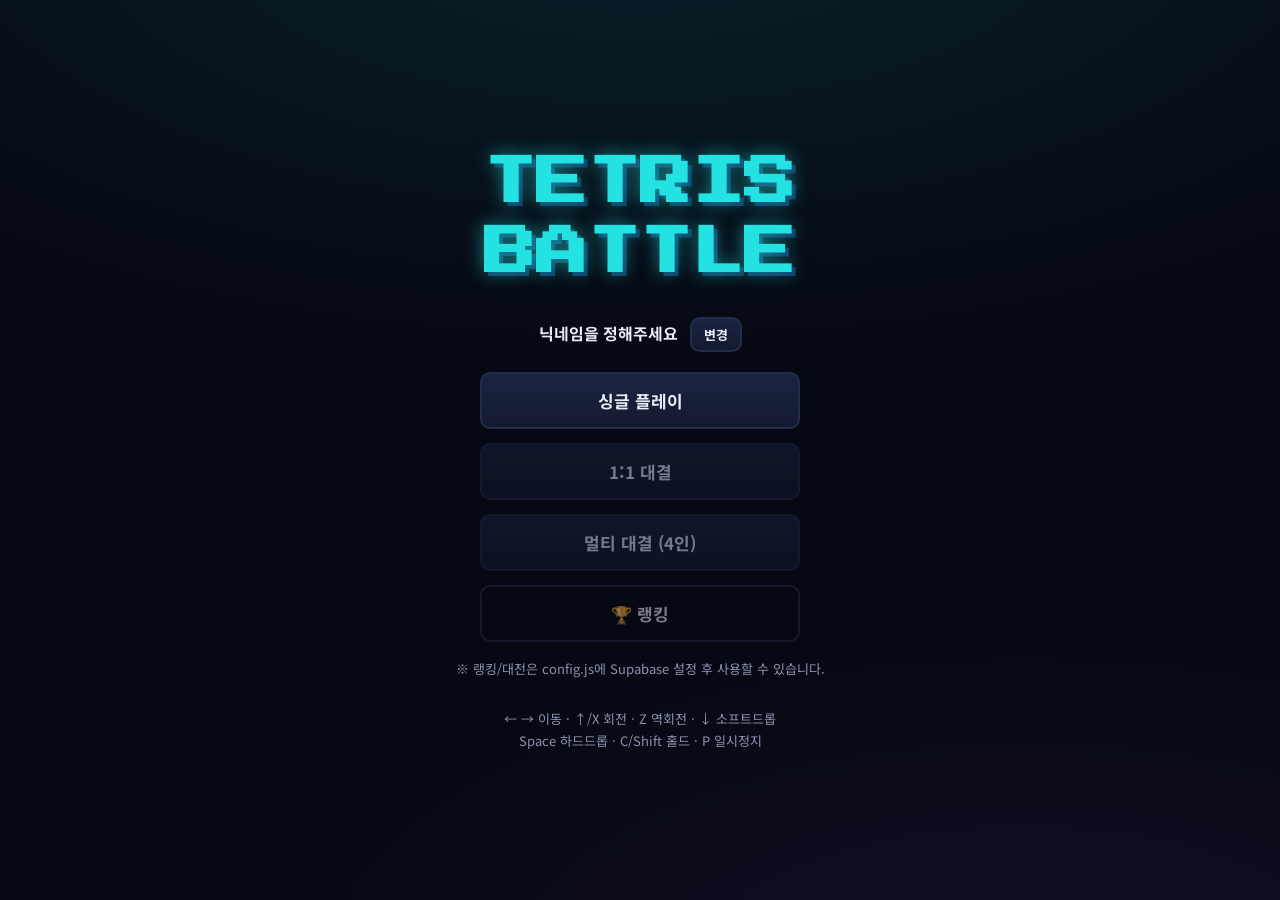
<file: tetris-preview.html>
<!DOCTYPE html>
<html lang="ko">
<head>
<meta charset="UTF-8">
<meta name="viewport" content="width=device-width, initial-scale=1.0, user-scalable=no">
<title>TETRIS BATTLE</title>
<link rel="preconnect" href="https://fonts.googleapis.com">
<link href="https://fonts.googleapis.com/css2?family=Press+Start+2P&family=Noto+Sans+KR:wght@400;700&display=swap" rel="stylesheet">
<style>
/* TETRIS BATTLE - 클래식 아케이드 다크 테마 */
:root {
  --bg: #060913;
  --panel: #10162a;
  --line: #232c48;
  --text: #e8ecf7;
  --dim: #8a93ad;
  --accent: #25e2e2;
  --accent2: #ffd60a;
}

* { margin: 0; padding: 0; box-sizing: border-box; }

body {
  background: var(--bg);
  background-image:
    radial-gradient(ellipse 80% 50% at 50% -10%, rgba(37,226,226,0.10), transparent),
    radial-gradient(ellipse 60% 40% at 80% 110%, rgba(177,74,237,0.08), transparent);
  color: var(--text);
  font-family: 'Noto Sans KR', sans-serif;
  min-height: 100vh;
  display: flex;
  align-items: center;
  justify-content: center;
}

.screen { display: none; width: 100%; max-width: 960px; padding: 24px; text-align: center; }
.screen.active { display: block; }

.logo {
  font-family: 'Press Start 2P', monospace;
  font-size: clamp(28px, 6vw, 52px);
  line-height: 1.35;
  margin-bottom: 28px;
  color: var(--accent);
  text-shadow: 0 0 18px rgba(37,226,226,0.55), 4px 4px 0 #0d3b66;
}

h2 { font-family: 'Press Start 2P', monospace; font-size: 20px; margin-bottom: 24px; color: var(--accent2); }

.nick-row { margin-bottom: 20px; color: var(--dim); }
.nick-row span { font-weight: 700; color: var(--text); margin-right: 8px; }

.menu { display: flex; flex-direction: column; gap: 14px; max-width: 320px; margin: 0 auto; }

button {
  font-family: 'Noto Sans KR', sans-serif;
  font-size: 17px; font-weight: 700;
  padding: 14px 20px;
  background: linear-gradient(180deg, #1b2440, #131a30);
  color: var(--text);
  border: 2px solid var(--line);
  border-radius: 10px;
  cursor: pointer;
  transition: transform 0.06s, border-color 0.15s, box-shadow 0.15s;
}
button:hover { border-color: var(--accent); box-shadow: 0 0 14px rgba(37,226,226,0.25); }
button:active { transform: scale(0.97); }
button:disabled { opacity: 0.45; cursor: default; box-shadow: none; }
button.ghost { background: transparent; }
button.mini { font-size: 13px; padding: 6px 12px; }
button.dim { opacity: 0.5; }

.sub { color: var(--dim); font-size: 13px; margin-top: 16px; line-height: 1.7; }
.keys { margin-top: 28px; }
.big { font-size: 34px; font-weight: 700; color: var(--accent2); }

/* ---- 게임 화면 ---- */
.game-wrap {
  display: flex; justify-content: center; align-items: flex-start;
  gap: 16px; flex-wrap: wrap;
}
.side { display: flex; flex-direction: column; gap: 8px; align-items: center; }
.panel-label {
  font-family: 'Press Start 2P', monospace;
  font-size: 9px; color: var(--dim); letter-spacing: 1px; margin-top: 8px;
}
canvas { background: #0b0f1a; border: 2px solid var(--line); border-radius: 6px; }
#board { border-color: #2f3b63; box-shadow: 0 0 30px rgba(37,226,226,0.12); }
.stat { font-size: 20px; font-weight: 700; font-variant-numeric: tabular-nums; }

.board-wrap { position: relative; }
#overlay {
  position: absolute; inset: 0;
  display: none; flex-direction: column; align-items: center; justify-content: center; gap: 18px;
  background: rgba(4,6,14,0.82);
  border-radius: 6px;
  font-size: 22px; font-weight: 700;
}
#overlay.show { display: flex; }
#overlayButtons { display: flex; flex-direction: column; gap: 10px; }

/* 대전 상대 미니보드 */
#versusArea { display: none; flex-direction: column; gap: 12px; }
.opp { background: var(--panel); border: 2px solid var(--line); border-radius: 8px; padding: 8px; }
.opp canvas { border: none; }
.opp-name { font-size: 12px; font-weight: 700; margin-top: 4px; }
.opp-score { font-size: 12px; color: var(--dim); font-variant-numeric: tabular-nums; }
.opp.dead { opacity: 0.35; }
.opp.dead .opp-name::after { content: ' ✕'; color: #ef476f; }

/* 터치 컨트롤 (터치 기기에서만 표시) */
#touchControls { display: none; margin-top: 14px; gap: 8px; justify-content: center; }
#touchControls button { font-size: 20px; padding: 12px 0; width: 52px; }
@media (pointer: coarse) { #touchControls { display: flex; } }

/* ---- 대기실 ---- */
.box {
  background: var(--panel); border: 2px solid var(--line); border-radius: 12px;
  max-width: 340px; margin: 0 auto 20px;
  padding: 24px; display: flex; flex-direction: column; gap: 14px;
}
.divider { color: var(--dim); font-size: 13px; }
input {
  font-family: 'Press Start 2P', monospace;
  font-size: 18px; text-align: center; letter-spacing: 6px; text-transform: uppercase;
  padding: 12px; background: #0b0f1a; color: var(--text);
  border: 2px solid var(--line); border-radius: 8px; outline: none;
}
input:focus { border-color: var(--accent); }
.code {
  font-family: 'Press Start 2P', monospace;
  font-size: 34px; color: var(--accent2); letter-spacing: 8px;
  text-shadow: 0 0 14px rgba(255,214,10,0.4);
}
#memberList { list-style: none; }
#memberList li { padding: 6px; border-bottom: 1px solid var(--line); font-weight: 700; }

/* ---- 랭킹 ---- */
#rankTabs { display: flex; gap: 10px; justify-content: center; margin-bottom: 18px; }
#rankTabs button { font-size: 14px; padding: 8px 18px; }
#rankTabs button.on { border-color: var(--accent2); color: var(--accent2); }
.rank-table {
  width: 100%; max-width: 420px; margin: 0 auto; border-collapse: collapse;
}
.rank-table th, .rank-table td { padding: 10px 8px; border-bottom: 1px solid var(--line); }
.rank-table th { color: var(--dim); font-size: 12px; text-align: left; }
.rank-table td { text-align: left; font-weight: 700; }
.rank-table .num { text-align: right; font-variant-numeric: tabular-nums; }

@media (prefers-reduced-motion: reduce) {
  * { transition: none !important; }
}

@media (max-width: 640px) {
  #board { width: 250px; height: 500px; }
  .side.right { display: none; }  /* 좁은 화면: NEXT 패널 숨김 */
  .screen { padding: 12px; }
}

</style>
</head>
<body>

<!-- 메뉴 -->
<div id="screen-menu" class="screen active">
  <h1 class="logo">TETRIS<br>BATTLE</h1>
  <div class="nick-row">
    <span id="nickDisplay"></span>
    <button id="btnNick" class="mini">변경</button>
  </div>
  <div class="menu">
    <button id="btnSingle">싱글 플레이</button>
    <button id="btn1v1">1:1 대결</button>
    <button id="btnMulti">멀티 대결 (4인)</button>
    <button id="btnRank" class="ghost">🏆 랭킹</button>
  </div>
  <p id="setupNote" class="sub" style="display:none">
    ※ 랭킹/대전은 config.js에 Supabase 설정 후 사용할 수 있습니다.
  </p>
  <p class="sub keys">← → 이동 · ↑/X 회전 · Z 역회전 · ↓ 소프트드롭<br>Space 하드드롭 · C/Shift 홀드 · P 일시정지</p>
</div>

<!-- 게임 -->
<div id="screen-game" class="screen">
  <div class="game-wrap">
    <div class="side left">
      <div class="panel-label">HOLD</div>
      <canvas id="holdCanvas" width="96" height="96"></canvas>
      <div class="stats">
        <div class="panel-label">SCORE</div><div id="statScore" class="stat">0</div>
        <div class="panel-label">LINES</div><div id="statLines" class="stat">0</div>
        <div class="panel-label">LEVEL</div><div id="statLevel" class="stat">1</div>
      </div>
      <button id="btnGameExit" class="mini">나가기</button>
    </div>
    <div class="board-wrap">
      <canvas id="board" width="300" height="600"></canvas>
      <div id="overlay">
        <div id="overlayMsg"></div>
        <div id="overlayButtons"></div>
      </div>
    </div>
    <div class="side right">
      <div class="panel-label">NEXT</div>
      <canvas id="nextCanvas" width="96" height="330"></canvas>
    </div>
    <div id="versusArea"></div>
  </div>
  <div id="touchControls">
    <button id="tLeft">◀</button>
    <button id="tDown">▼</button>
    <button id="tRight">▶</button>
    <button id="tRot">⟳</button>
    <button id="tDrop">⤓</button>
    <button id="tHold">H</button>
  </div>
</div>

<!-- 대전 대기실 -->
<div id="screen-lobby" class="screen">
  <h2 id="lobbyTitle">1:1 대결</h2>
  <div id="lobbySetup" class="box">
    <button id="btnCreateRoom">방 만들기</button>
    <div class="divider">또는</div>
    <input id="joinCode" maxlength="4" placeholder="방 코드 4자리" autocomplete="off">
    <button id="btnJoinRoom">참가하기</button>
  </div>
  <div id="lobbyRoom" class="box" style="display:none">
    <div class="panel-label">방 코드 (친구에게 공유하세요)</div>
    <div id="roomCode" class="code"></div>
    <div class="panel-label">참가자 <span id="memberCount"></span></div>
    <ul id="memberList"></ul>
    <button id="startBtn" style="display:none">게임 시작</button>
    <p id="hostHint" class="sub"></p>
  </div>
  <button id="btnLobbyExit" class="ghost">메뉴로</button>
</div>

<!-- 랭킹 -->
<div id="screen-rank" class="screen">
  <h2>🏆 랭킹</h2>
  <div id="rankTabs">
    <button data-period="week" class="on">이번 주</button>
    <button data-period="all">역대 최고</button>
  </div>
  <table class="rank-table">
    <thead><tr><th></th><th>닉네임</th><th class="num">점수</th><th class="num">줄</th></tr></thead>
    <tbody id="rankBody"></tbody>
  </table>
  <p class="sub">주간 랭킹은 매주 월요일에 새로 시작됩니다</p>
  <button id="btnRankBack" class="ghost">메뉴로</button>
</div>

<script>
/* config.js
 * Supabase 프로젝트 생성 후 아래 두 값을 채워 넣으세요.
 * (Supabase 대시보드 > Project Settings > API)
 * 값이 비어 있으면: 싱글 플레이는 정상 동작, 랭킹/대전 모드만 비활성화됩니다.
 */
'use strict';

const SUPABASE_URL = '';       // 예: 'https://xxxxxxxx.supabase.co'
const SUPABASE_ANON_KEY = '';  // 예: 'eyJhbGciOi...'

const SB = (SUPABASE_URL && SUPABASE_ANON_KEY && window.supabase)
  ? window.supabase.createClient(SUPABASE_URL, SUPABASE_ANON_KEY)
  : null;

/* engine.js - 테트리스 코어 로직 (렌더링 없음) */
'use strict';

const COLS = 10, ROWS = 20, HIDDEN = 2, TOTAL = ROWS + HIDDEN;

const SHAPES = {
  I: [[0,0,0,0],[1,1,1,1],[0,0,0,0],[0,0,0,0]],
  J: [[1,0,0],[1,1,1],[0,0,0]],
  L: [[0,0,1],[1,1,1],[0,0,0]],
  O: [[1,1],[1,1]],
  S: [[0,1,1],[1,1,0],[0,0,0]],
  T: [[0,1,0],[1,1,1],[0,0,0]],
  Z: [[1,1,0],[0,1,1],[0,0,0]],
};

const COLORS = {
  I:'#25e2e2', J:'#4361ee', L:'#ff9f1c', O:'#ffd60a',
  S:'#3ddc55', T:'#b14aed', Z:'#ef476f', G:'#5c6470',
};

/* SRS 킥 테이블 (SRS 좌표계: y 위쪽 양수 → 적용 시 y 부호 반전) */
const KICKS_JLSTZ = {
  '0>1': [[0,0],[-1,0],[-1,1],[0,-2],[-1,-2]],
  '1>0': [[0,0],[1,0],[1,-1],[0,2],[1,2]],
  '1>2': [[0,0],[1,0],[1,-1],[0,2],[1,2]],
  '2>1': [[0,0],[-1,0],[-1,1],[0,-2],[-1,-2]],
  '2>3': [[0,0],[1,0],[1,1],[0,-2],[1,-2]],
  '3>2': [[0,0],[-1,0],[-1,-1],[0,2],[-1,2]],
  '3>0': [[0,0],[-1,0],[-1,-1],[0,2],[-1,2]],
  '0>3': [[0,0],[1,0],[1,1],[0,-2],[1,-2]],
};
const KICKS_I = {
  '0>1': [[0,0],[-2,0],[1,0],[-2,-1],[1,2]],
  '1>0': [[0,0],[2,0],[-1,0],[2,1],[-1,-2]],
  '1>2': [[0,0],[-1,0],[2,0],[-1,2],[2,-1]],
  '2>1': [[0,0],[1,0],[-2,0],[1,-2],[-2,1]],
  '2>3': [[0,0],[2,0],[-1,0],[2,1],[-1,-2]],
  '3>2': [[0,0],[-2,0],[1,0],[-2,-1],[1,2]],
  '3>0': [[0,0],[1,0],[-2,0],[1,-2],[-2,1]],
  '0>3': [[0,0],[-1,0],[2,0],[-1,2],[2,-1]],
};

function mulberry32(a) {
  return function () {
    a |= 0; a = (a + 0x6D2B79F5) | 0;
    let t = Math.imul(a ^ (a >>> 15), 1 | a);
    t = (t + Math.imul(t ^ (t >>> 7), 61 | t)) ^ t;
    return ((t ^ (t >>> 14)) >>> 0) / 4294967296;
  };
}

function rotateCW(m) {
  const n = m.length, out = [];
  for (let y = 0; y < n; y++) { out.push([]); for (let x = 0; x < n; x++) out[y].push(m[n-1-x][y]); }
  return out;
}
function rotateCCW(m) { return rotateCW(rotateCW(rotateCW(m))); }

const LINE_SCORE = [0, 100, 300, 500, 800];
const ATTACK = [0, 0, 1, 2, 4]; /* 지운 줄 수 → 가비지 공격 줄 수 */

class Tetris {
  /* callbacks: onLock(cleared), onTopOut(), onChange() */
  constructor(seed, callbacks = {}) {
    this.rng = mulberry32(seed ?? ((Math.random() * 2 ** 31) | 0));
    this.cb = callbacks;
    this.grid = Array.from({ length: TOTAL }, () => Array(COLS).fill(0));
    this.bag = [];
    this.queue = [];
    while (this.queue.length < 5) this.queue.push(this.nextFromBag());
    this.hold = null;
    this.canHold = true;
    this.score = 0; this.lines = 0; this.level = 1;
    this.alive = true;
    this.pendingGarbage = 0;
    this.dropTimer = 0;
    this.lockTimer = -1;      /* -1: 접지 아님 */
    this.lockResets = 0;
    this.spawn();
  }

  nextFromBag() {
    if (this.bag.length === 0) {
      this.bag = ['I','J','L','O','S','T','Z'];
      for (let i = this.bag.length - 1; i > 0; i--) {
        const j = Math.floor(this.rng() * (i + 1));
        [this.bag[i], this.bag[j]] = [this.bag[j], this.bag[i]];
      }
    }
    return this.bag.pop();
  }

  spawn(type) {
    const t = type ?? this.queue.shift();
    if (!type) this.queue.push(this.nextFromBag());
    this.cur = {
      type: t,
      mat: SHAPES[t].map(r => r.slice()),
      x: t === 'O' ? 4 : 3,
      y: 0, /* 숨김 영역(상단 2줄)에서 스폰 */
      r: 0,
    };
    this.lockTimer = -1; this.lockResets = 0;
    if (this.collides(this.cur.mat, this.cur.x, this.cur.y)) {
      /* 스폰 위치 겹침 → 게임 오버 */
      this.alive = false;
      this.mergePiece();
      this.cb.onTopOut && this.cb.onTopOut();
    }
    this.cb.onChange && this.cb.onChange();
  }

  collides(mat, px, py) {
    for (let y = 0; y < mat.length; y++) for (let x = 0; x < mat.length; x++) {
      if (!mat[y][x]) continue;
      const gx = px + x, gy = py + y;
      if (gx < 0 || gx >= COLS || gy >= TOTAL) return true;
      if (gy >= 0 && this.grid[gy][gx]) return true;
    }
    return false;
  }

  grounded() { return this.collides(this.cur.mat, this.cur.x, this.cur.y + 1); }

  resetLock() {
    if (this.lockTimer >= 0 && this.lockResets < 15) { this.lockTimer = 0; this.lockResets++; }
  }

  move(dx) {
    if (!this.alive) return false;
    if (!this.collides(this.cur.mat, this.cur.x + dx, this.cur.y)) {
      this.cur.x += dx; this.resetLock(); this.cb.onChange && this.cb.onChange();
      return true;
    }
    return false;
  }

  rotate(dir) { /* dir: 1 CW, -1 CCW */
    if (!this.alive || this.cur.type === 'O') return;
    const from = this.cur.r, to = (from + (dir === 1 ? 1 : 3)) % 4;
    const mat = dir === 1 ? rotateCW(this.cur.mat) : rotateCCW(this.cur.mat);
    const table = this.cur.type === 'I' ? KICKS_I : KICKS_JLSTZ;
    for (const [dx, dy] of table[`${from}>${to}`]) {
      const nx = this.cur.x + dx, ny = this.cur.y - dy; /* SRS y 반전 */
      if (!this.collides(mat, nx, ny)) {
        this.cur.mat = mat; this.cur.x = nx; this.cur.y = ny; this.cur.r = to;
        this.resetLock(); this.cb.onChange && this.cb.onChange();
        return;
      }
    }
  }

  softDrop() {
    if (!this.alive) return;
    if (!this.grounded()) { this.cur.y++; this.score += 1; this.cb.onChange && this.cb.onChange(); }
  }

  hardDrop() {
    if (!this.alive) return;
    let d = 0;
    while (!this.grounded()) { this.cur.y++; d++; }
    this.score += d * 2;
    this.lock();
  }

  holdPiece() {
    if (!this.alive || !this.canHold) return;
    this.canHold = false;
    const held = this.hold;
    this.hold = this.cur.type;
    this.spawn(held ?? undefined);
  }

  ghostY() {
    let y = this.cur.y;
    while (!this.collides(this.cur.mat, this.cur.x, y + 1)) y++;
    return y;
  }

  mergePiece() {
    const { mat, x, y, type } = this.cur;
    for (let py = 0; py < mat.length; py++) for (let px = 0; px < mat.length; px++) {
      if (mat[py][px] && y + py >= 0) this.grid[y + py][x + px] = type;
    }
  }

  lock() {
    this.mergePiece();
    let cleared = 0;
    for (let y = TOTAL - 1; y >= 0; y--) {
      if (this.grid[y].every(c => c)) {
        this.grid.splice(y, 1);
        this.grid.unshift(Array(COLS).fill(0));
        cleared++; y++;
      }
    }
    if (cleared) {
      this.lines += cleared;
      this.score += LINE_SCORE[cleared] * this.level;
      this.level = Math.floor(this.lines / 10) + 1;
    }
    /* 대전: 공격받은 가비지 삽입 (줄을 지웠으면 그만큼 상쇄) */
    if (this.pendingGarbage > 0) {
      const offset = Math.min(this.pendingGarbage, ATTACK[cleared]);
      this.pendingGarbage -= offset;
      if (this.pendingGarbage > 0) this.insertGarbage(this.pendingGarbage);
      this.pendingGarbage = 0;
    }
    this.canHold = true;
    this.cb.onLock && this.cb.onLock(cleared);
    if (this.alive) this.spawn();
  }

  insertGarbage(n) {
    n = Math.min(n, 8);
    for (let i = 0; i < n; i++) {
      const row = Array(COLS).fill('G');
      row[Math.floor(this.rng() * COLS)] = 0;
      this.grid.shift();
      this.grid.push(row);
    }
    /* 위로 밀려서 천장에 닿았는지 검사 */
    if (this.grid[HIDDEN - 1].some(c => c)) {
      this.alive = false;
      this.cb.onTopOut && this.cb.onTopOut();
    }
  }

  receiveGarbage(n) { this.pendingGarbage += n; }

  gravityMs() { return Math.max(60, 1000 * Math.pow(0.85, this.level - 1)); }

  tick(dt) {
    if (!this.alive) return;
    if (this.grounded()) {
      if (this.lockTimer < 0) this.lockTimer = 0;
      this.lockTimer += dt;
      if (this.lockTimer >= 500) this.lock();
    } else {
      this.lockTimer = -1;
      this.dropTimer += dt;
      const g = this.gravityMs();
      while (this.dropTimer >= g && !this.grounded()) {
        this.cur.y++; this.dropTimer -= g;
        this.cb.onChange && this.cb.onChange();
      }
    }
  }

  /* 대전 동기화용 직렬화 (보이는 20줄 + 현재 조각 합성) */
  snapshot() {
    const g = this.grid.slice(HIDDEN).map(r => r.slice());
    if (this.alive) {
      const { mat, x, y, type } = this.cur;
      for (let py = 0; py < mat.length; py++) for (let px = 0; px < mat.length; px++) {
        const gy = y + py - HIDDEN, gx = x + px;
        if (mat[py][px] && gy >= 0 && gy < ROWS) g[gy][gx] = type;
      }
    }
    return g.map(r => r.map(c => c || '.').join('')).join('|');
  }
}

/* leaderboard.js - 싱글 모드 점수 저장 및 랭킹 조회 */
'use strict';

const Leaderboard = {
  available() { return !!SB; },

  async submit(nickname, score, lines, level) {
    if (!SB || score <= 0) return;
    await SB.from('scores').insert({ nickname, score, lines, level });
  },

  /* period: 'all' | 'week'  → 닉네임별 최고 점수 상위 10명 */
  async top(period) {
    if (!SB) return [];
    let q = SB.from('scores')
      .select('nickname, score, lines, level, created_at')
      .order('score', { ascending: false })
      .limit(100);
    if (period === 'week') {
      const now = new Date();
      const day = (now.getDay() + 6) % 7; /* 월요일 시작 */
      const monday = new Date(now);
      monday.setDate(now.getDate() - day);
      monday.setHours(0, 0, 0, 0);
      q = q.gte('created_at', monday.toISOString());
    }
    const { data, error } = await q;
    if (error || !data) return [];
    const seen = new Set(), out = [];
    for (const row of data) {
      if (seen.has(row.nickname)) continue;
      seen.add(row.nickname);
      out.push(row);
      if (out.length >= 10) break;
    }
    return out;
  },
};

/* net.js - Supabase Realtime 기반 대전 방 관리 */
'use strict';

const Net = {
  channel: null,
  code: null,
  playerId: Math.random().toString(36).slice(2, 10),
  maxPlayers: 2,
  members: {},          /* id -> {nickname, maxPlayers} */
  handlers: {},         /* onMembers, onStart, onState, onAttack, onTopout, onLeaveGame */

  available() { return !!SB; },

  makeCode() {
    const chars = 'ABCDEFGHJKLMNPQRSTUVWXYZ23456789';
    let c = '';
    for (let i = 0; i < 4; i++) c += chars[Math.floor(Math.random() * chars.length)];
    return c;
  },

  async create(nickname, maxPlayers) {
    this.maxPlayers = maxPlayers;
    return this.join(this.makeCode(), nickname, maxPlayers, true);
  },

  async join(code, nickname, maxPlayers, isCreate = false) {
    this.leave();
    this.code = code.toUpperCase();
    const ch = SB.channel('room:' + this.code, {
      config: { broadcast: { self: false }, presence: { key: this.playerId } },
    });
    this.channel = ch;

    ch.on('presence', { event: 'sync' }, () => {
      const state = ch.presenceState();
      this.members = {};
      for (const id of Object.keys(state)) {
        const meta = state[id][0];
        this.members[id] = meta;
        if (meta.maxPlayers) this.maxPlayers = meta.maxPlayers;
      }
      this.handlers.onMembers && this.handlers.onMembers(this.members);
    });
    ch.on('broadcast', { event: 'start' }, ({ payload }) =>
      this.handlers.onStart && this.handlers.onStart(payload));
    ch.on('broadcast', { event: 'state' }, ({ payload }) =>
      this.handlers.onState && this.handlers.onState(payload));
    ch.on('broadcast', { event: 'attack' }, ({ payload }) =>
      this.handlers.onAttack && this.handlers.onAttack(payload));
    ch.on('broadcast', { event: 'topout' }, ({ payload }) =>
      this.handlers.onTopout && this.handlers.onTopout(payload));

    await new Promise((resolve, reject) => {
      const timeout = setTimeout(() => reject(new Error('연결 시간 초과')), 8000);
      ch.subscribe(async (status) => {
        if (status === 'SUBSCRIBED') {
          clearTimeout(timeout);
          await ch.track({
            nickname,
            maxPlayers: isCreate ? maxPlayers : undefined,
            joinedAt: Date.now(),
          });
          resolve();
        } else if (status === 'CHANNEL_ERROR' || status === 'TIMED_OUT') {
          clearTimeout(timeout);
          reject(new Error('방 연결 실패'));
        }
      });
    });

    /* 참가자: 방 존재/정원 확인 (presence 동기화 대기) */
    if (!isCreate) {
      await new Promise(r => setTimeout(r, 1200));
      const ids = Object.keys(this.members);
      if (ids.length < 2) { this.leave(); throw new Error('존재하지 않는 방 코드입니다.'); }
      if (ids.length > this.maxPlayers) { this.leave(); throw new Error('방 정원이 가득 찼습니다.'); }
    }
    return this.code;
  },

  isHost() {
    const ids = Object.keys(this.members);
    if (ids.length === 0) return false;
    /* joinedAt이 가장 빠른 사람이 호스트 (동률이면 id 순) */
    ids.sort((a, b) =>
      (this.members[a].joinedAt - this.members[b].joinedAt) || a.localeCompare(b));
    return ids[0] === this.playerId;
  },

  send(event, payload) {
    this.channel && this.channel.send({ type: 'broadcast', event, payload });
  },

  startGame() {
    const seed = (Math.random() * 2 ** 31) | 0;
    const players = Object.keys(this.members).map(id => ({
      id, nickname: this.members[id].nickname,
    }));
    const payload = { seed, players };
    this.send('start', payload);
    return payload; /* 호스트 본인도 사용 */
  },

  leave() {
    if (this.channel) { SB.removeChannel(this.channel); this.channel = null; }
    this.members = {};
    this.code = null;
  },
};

/* app.js - 화면 전환, 렌더링, 입력, 게임 모드 */
'use strict';

/* ---------- 공통: 화면 전환 ---------- */
const $ = (sel) => document.querySelector(sel);
const $$ = (sel) => document.querySelectorAll(sel);

function showScreen(id) {
  $$('.screen').forEach(s => s.classList.toggle('active', s.id === id));
}

/* ---------- 닉네임 ---------- */
function getNickname() { return localStorage.getItem('tetris_nick') || ''; }
function setNickname(n) { localStorage.setItem('tetris_nick', n); refreshNickUI(); }
function refreshNickUI() {
  const n = getNickname();
  $('#nickDisplay').textContent = n ? n : '닉네임을 정해주세요';
}
async function ensureNickname() {
  let n = getNickname();
  if (n) return n;
  n = (prompt('랭킹과 대전에서 사용할 닉네임 (최대 12자)') || '').trim().slice(0, 12);
  if (!n) return null;
  setNickname(n);
  return n;
}

/* ---------- 렌더링 ---------- */
const CELL = 30;

function drawCell(ctx, x, y, size, color, ghost = false) {
  const px = x * size, py = y * size;
  if (ghost) {
    ctx.strokeStyle = color; ctx.lineWidth = 2;
    ctx.strokeRect(px + 2, py + 2, size - 4, size - 4);
    return;
  }
  ctx.fillStyle = color;
  ctx.fillRect(px, py, size, size);
  ctx.fillStyle = 'rgba(255,255,255,0.22)';
  ctx.fillRect(px, py, size, size * 0.18);
  ctx.fillStyle = 'rgba(0,0,0,0.28)';
  ctx.fillRect(px, py + size * 0.85, size, size * 0.15);
  ctx.strokeStyle = 'rgba(0,0,0,0.45)'; ctx.lineWidth = 1;
  ctx.strokeRect(px + 0.5, py + 0.5, size - 1, size - 1);
}

function drawBoard(canvas, game) {
  const ctx = canvas.getContext('2d');
  ctx.fillStyle = '#0b0f1a';
  ctx.fillRect(0, 0, canvas.width, canvas.height);
  /* 격자 */
  ctx.strokeStyle = 'rgba(255,255,255,0.05)';
  for (let x = 1; x < COLS; x++) { ctx.beginPath(); ctx.moveTo(x * CELL, 0); ctx.lineTo(x * CELL, ROWS * CELL); ctx.stroke(); }
  for (let y = 1; y < ROWS; y++) { ctx.beginPath(); ctx.moveTo(0, y * CELL); ctx.lineTo(COLS * CELL, y * CELL); ctx.stroke(); }
  /* 쌓인 블럭 */
  for (let y = HIDDEN; y < TOTAL; y++) for (let x = 0; x < COLS; x++) {
    const c = game.grid[y][x];
    if (c) drawCell(ctx, x, y - HIDDEN, CELL, COLORS[c]);
  }
  if (!game.alive) return;
  /* 고스트 */
  const gy = game.ghostY();
  const { mat, x: px, y: py, type } = game.cur;
  for (let y = 0; y < mat.length; y++) for (let x = 0; x < mat.length; x++) {
    if (mat[y][x] && gy + y >= HIDDEN)
      drawCell(ctx, px + x, gy + y - HIDDEN, CELL, COLORS[type], true);
  }
  /* 현재 조각 */
  for (let y = 0; y < mat.length; y++) for (let x = 0; x < mat.length; x++) {
    if (mat[y][x] && py + y >= HIDDEN)
      drawCell(ctx, px + x, py + y - HIDDEN, CELL, COLORS[type]);
  }
}

function drawPieceAt(ctx, type, cx, cy, size) {
  const m = SHAPES[type];
  let minX = 4, maxX = -1, minY = 4, maxY = -1;
  for (let y = 0; y < m.length; y++) for (let x = 0; x < m.length; x++) {
    if (m[y][x]) { minX = Math.min(minX, x); maxX = Math.max(maxX, x); minY = Math.min(minY, y); maxY = Math.max(maxY, y); }
  }
  const w = (maxX - minX + 1) * size, h = (maxY - minY + 1) * size;
  for (let y = minY; y <= maxY; y++) for (let x = minX; x <= maxX; x++) {
    if (m[y][x]) {
      const px = cx - w / 2 + (x - minX) * size, py = cy - h / 2 + (y - minY) * size;
      ctx.save(); ctx.translate(px, py);
      drawCell(ctx, 0, 0, size, COLORS[type]);
      ctx.restore();
    }
  }
}

function drawHold(canvas, game) {
  const ctx = canvas.getContext('2d');
  ctx.fillStyle = '#0b0f1a'; ctx.fillRect(0, 0, canvas.width, canvas.height);
  if (game.hold) {
    ctx.globalAlpha = game.canHold ? 1 : 0.35;
    drawPieceAt(ctx, game.hold, canvas.width / 2, canvas.height / 2, 20);
    ctx.globalAlpha = 1;
  }
}

function drawNext(canvas, game) {
  const ctx = canvas.getContext('2d');
  ctx.fillStyle = '#0b0f1a'; ctx.fillRect(0, 0, canvas.width, canvas.height);
  game.queue.slice(0, 5).forEach((t, i) => {
    drawPieceAt(ctx, t, canvas.width / 2, 34 + i * 62, 18);
  });
}

function drawSnapshot(canvas, snap) {
  const ctx = canvas.getContext('2d');
  ctx.fillStyle = '#0b0f1a'; ctx.fillRect(0, 0, canvas.width, canvas.height);
  if (!snap) return;
  const size = canvas.width / COLS;
  const rows = snap.split('|');
  for (let y = 0; y < rows.length; y++) for (let x = 0; x < COLS; x++) {
    const c = rows[y][x];
    if (c && c !== '.') { ctx.fillStyle = COLORS[c] || '#888'; ctx.fillRect(x * size, y * size, size - 0.5, size - 0.5); }
  }
}

/* ---------- 입력 (키보드 DAS + 터치) ---------- */
const Input = {
  game: null,
  paused: false,
  keys: {},
  dasTimer: 0, arrTimer: 0, dasDir: 0,
  softTimer: 0,

  init() {
    document.addEventListener('keydown', (e) => {
      if (!this.game || !this.game.alive || this.paused) {
        if (e.code === 'KeyP') togglePause();
        return;
      }
      if (e.repeat) { e.preventDefault(); return; }
      switch (e.code) {
        case 'ArrowLeft': this.dasDir = -1; this.dasTimer = 0; this.game.move(-1); break;
        case 'ArrowRight': this.dasDir = 1; this.dasTimer = 0; this.game.move(1); break;
        case 'ArrowDown': this.keys.soft = true; this.game.softDrop(); this.softTimer = 0; break;
        case 'ArrowUp': case 'KeyX': this.game.rotate(1); break;
        case 'KeyZ': this.game.rotate(-1); break;
        case 'Space': e.preventDefault(); this.game.hardDrop(); break;
        case 'KeyC': case 'ShiftLeft': case 'ShiftRight': this.game.holdPiece(); break;
        case 'KeyP': togglePause(); break;
      }
      if (['ArrowLeft','ArrowRight','ArrowDown','Space','ArrowUp'].includes(e.code)) e.preventDefault();
    });
    document.addEventListener('keyup', (e) => {
      if (e.code === 'ArrowLeft' && this.dasDir === -1) this.dasDir = 0;
      if (e.code === 'ArrowRight' && this.dasDir === 1) this.dasDir = 0;
      if (e.code === 'ArrowDown') this.keys.soft = false;
    });
    /* 터치 버튼 */
    const bind = (id, down, repeat) => {
      const el = $(id);
      if (!el) return;
      let iv = null;
      const start = (e) => {
        e.preventDefault(); down();
        if (repeat) iv = setInterval(down, 90);
      };
      const stop = () => { if (iv) { clearInterval(iv); iv = null; } };
      el.addEventListener('pointerdown', start);
      el.addEventListener('pointerup', stop);
      el.addEventListener('pointerleave', stop);
      el.addEventListener('pointercancel', stop);
    };
    bind('#tLeft', () => this.game && this.game.alive && !this.paused && this.game.move(-1), true);
    bind('#tRight', () => this.game && this.game.alive && !this.paused && this.game.move(1), true);
    bind('#tDown', () => this.game && this.game.alive && !this.paused && this.game.softDrop(), true);
    bind('#tRot', () => this.game && this.game.alive && !this.paused && this.game.rotate(1));
    bind('#tDrop', () => this.game && this.game.alive && !this.paused && this.game.hardDrop());
    bind('#tHold', () => this.game && this.game.alive && !this.paused && this.game.holdPiece());
  },

  tick(dt) {
    if (!this.game || !this.game.alive || this.paused) return;
    if (this.dasDir !== 0) {
      this.dasTimer += dt;
      if (this.dasTimer >= 160) {
        this.arrTimer += dt;
        if (this.arrTimer >= 45) { this.game.move(this.dasDir); this.arrTimer = 0; }
      }
    } else { this.dasTimer = 0; this.arrTimer = 0; }
    if (this.keys.soft) {
      this.softTimer += dt;
      if (this.softTimer >= 50) { this.game.softDrop(); this.softTimer = 0; }
    }
  },
};

/* ---------- 게임 세션 ---------- */
const Session = {
  game: null, mode: 'single', raf: 0, lastTs: 0,
  versus: { players: [], oppEls: {}, aliveIds: new Set(), lastSync: 0, finished: false },

  startSingle() {
    this.mode = 'single';
    this.game = new Tetris(null, {
      onLock: () => {},
      onTopOut: () => this.singleGameOver(),
    });
    Input.game = this.game; Input.paused = false;
    $('#overlay').classList.remove('show');
    $('#versusArea').style.display = 'none';
    showScreen('screen-game');
    this.runLoop();
  },

  startVersus(seed, players) {
    this.mode = 'versus';
    const v = this.versus;
    v.players = players; v.finished = false;
    v.aliveIds = new Set(players.map(p => p.id));
    v.lastSync = 0;
    /* 상대 미니보드 생성 */
    const area = $('#versusArea');
    area.innerHTML = ''; area.style.display = 'flex';
    v.oppEls = {};
    for (const p of players) {
      if (p.id === Net.playerId) continue;
      const wrap = document.createElement('div');
      wrap.className = 'opp';
      wrap.innerHTML = `<canvas width="100" height="200"></canvas>
        <div class="opp-name">${escapeHtml(p.nickname)}</div>
        <div class="opp-score">0</div>`;
      area.appendChild(wrap);
      v.oppEls[p.id] = wrap;
    }
    this.game = new Tetris(seed, {
      onLock: (cleared) => this.onVersusLock(cleared),
      onTopOut: () => this.onMyTopout(),
    });
    Input.game = this.game; Input.paused = false;
    $('#overlay').classList.remove('show');
    showScreen('screen-game');
    /* 3초 카운트다운 */
    Input.paused = true;
    let n = 3;
    const ov = $('#overlay'), msg = $('#overlayMsg');
    $('#overlayButtons').innerHTML = '';
    ov.classList.add('show');
    msg.textContent = n;
    const iv = setInterval(() => {
      n--;
      if (n > 0) msg.textContent = n;
      else {
        clearInterval(iv); ov.classList.remove('show');
        Input.paused = false;
        this.lastTs = 0;
      }
    }, 1000);
    this.runLoop();
  },

  onVersusLock(cleared) {
    const atk = ATTACK[cleared];
    if (atk > 0) {
      const targets = [...this.versus.aliveIds].filter(id => id !== Net.playerId);
      if (targets.length) {
        const t = targets[Math.floor(Math.random() * targets.length)];
        Net.send('attack', { from: Net.playerId, target: t, n: atk });
      }
    }
    this.syncState(true);
  },

  syncState(force = false) {
    if (this.mode !== 'versus') return;
    const now = performance.now();
    if (!force && now - this.versus.lastSync < 350) return;
    this.versus.lastSync = now;
    Net.send('state', {
      id: Net.playerId,
      snap: this.game.snapshot(),
      score: this.game.score,
      alive: this.game.alive,
    });
  },

  onMyTopout() {
    if (this.mode === 'single') return;
    this.versus.aliveIds.delete(Net.playerId);
    Net.send('topout', { id: Net.playerId });
    this.syncState(true);
    const place = this.versus.aliveIds.size + 1;
    this.showVersusResult(`${place}위로 탈락...`, false);
    this.checkVersusEnd();
  },

  onOppState(p) {
    const el = this.versus.oppEls[p.id];
    if (!el) return;
    drawSnapshot(el.querySelector('canvas'), p.snap);
    el.querySelector('.opp-score').textContent = p.score.toLocaleString();
    if (!p.alive) el.classList.add('dead');
  },

  onOppTopout(id) {
    this.versus.aliveIds.delete(id);
    const el = this.versus.oppEls[id];
    if (el) el.classList.add('dead');
    this.checkVersusEnd();
  },

  onOppLeft(id) {
    if (this.mode !== 'versus' || this.versus.finished) return;
    if (this.versus.aliveIds.has(id) && id !== Net.playerId) this.onOppTopout(id);
  },

  checkVersusEnd() {
    const v = this.versus;
    if (v.finished) return;
    if (v.aliveIds.size === 1 && v.aliveIds.has(Net.playerId)) {
      v.finished = true;
      this.showVersusResult('🏆 승리!', true);
    } else if (v.aliveIds.size <= 1) {
      v.finished = true;
    }
  },

  showVersusResult(text, stop) {
    const ov = $('#overlay');
    $('#overlayMsg').textContent = text;
    $('#overlayButtons').innerHTML = '';
    const btn = document.createElement('button');
    btn.textContent = '대기실로 돌아가기';
    btn.onclick = () => { ov.classList.remove('show'); Lobby.backToLobby(); };
    $('#overlayButtons').appendChild(btn);
    ov.classList.add('show');
    if (stop && this.game) this.game.alive = false;
  },

  async singleGameOver() {
    const g = this.game;
    const ov = $('#overlay');
    $('#overlayMsg').innerHTML =
      `게임 오버<br><span class="big">${g.score.toLocaleString()}</span>점<br>` +
      `<span class="sub">${g.lines}줄 · 레벨 ${g.level}</span>`;
    const btns = $('#overlayButtons');
    btns.innerHTML = '';
    const mk = (label, fn) => {
      const b = document.createElement('button');
      b.textContent = label; b.onclick = fn; btns.appendChild(b); return b;
    };
    mk('다시 하기', () => this.startSingle());
    mk('메뉴로', () => { this.stopLoop(); showScreen('screen-menu'); });
    ov.classList.add('show');
    /* 점수 등록 */
    if (Leaderboard.available() && g.score > 0) {
      const nick = await ensureNickname();
      if (nick) {
        try {
          await Leaderboard.submit(nick, g.score, g.lines, g.level);
          const note = document.createElement('div');
          note.className = 'sub';
          note.textContent = '✓ 랭킹에 등록되었습니다';
          $('#overlayMsg').appendChild(note);
        } catch (_) {}
      }
    }
  },

  runLoop() {
    this.stopLoop();
    this.lastTs = 0;
    const loop = (ts) => {
      this.raf = requestAnimationFrame(loop);
      if (!this.lastTs) { this.lastTs = ts; return; }
      const dt = Math.min(ts - this.lastTs, 100);
      this.lastTs = ts;
      if (!Input.paused && this.game) {
        this.game.tick(dt);
        Input.tick(dt);
        if (this.mode === 'versus') this.syncState();
      }
      if (this.game) {
        drawBoard($('#board'), this.game);
        drawHold($('#holdCanvas'), this.game);
        drawNext($('#nextCanvas'), this.game);
        $('#statScore').textContent = this.game.score.toLocaleString();
        $('#statLines').textContent = this.game.lines;
        $('#statLevel').textContent = this.game.level;
      }
    };
    this.raf = requestAnimationFrame(loop);
  },

  stopLoop() { if (this.raf) cancelAnimationFrame(this.raf); this.raf = 0; },
};

function togglePause() {
  if (Session.mode !== 'single' || !Session.game || !Session.game.alive) return;
  Input.paused = !Input.paused;
  const ov = $('#overlay');
  if (Input.paused) {
    $('#overlayMsg').textContent = '일시정지';
    $('#overlayButtons').innerHTML = '';
    const b = document.createElement('button');
    b.textContent = '계속하기 (P)';
    b.onclick = togglePause;
    $('#overlayButtons').appendChild(b);
    ov.classList.add('show');
    Session.lastTs = 0;
  } else ov.classList.remove('show');
}

/* ---------- 대전 대기실 ---------- */
const Lobby = {
  maxPlayers: 2,

  open(maxPlayers) {
    if (!Net.available()) {
      alert('대전 모드를 사용하려면 config.js에 Supabase 설정이 필요합니다.');
      return;
    }
    this.maxPlayers = maxPlayers;
    $('#lobbyTitle').textContent = maxPlayers === 2 ? '1:1 대결' : '멀티 대결 (최대 4인)';
    $('#lobbySetup').style.display = 'block';
    $('#lobbyRoom').style.display = 'none';
    $('#joinCode').value = '';
    showScreen('screen-lobby');
  },

  async createRoom() {
    const nick = await ensureNickname();
    if (!nick) return;
    try {
      setLobbyBusy(true);
      await Net.create(nick, this.maxPlayers);
      this.enterRoom();
    } catch (e) { alert(e.message); }
    finally { setLobbyBusy(false); }
  },

  async joinRoom() {
    const code = $('#joinCode').value.trim().toUpperCase();
    if (code.length !== 4) { alert('4자리 방 코드를 입력하세요.'); return; }
    const nick = await ensureNickname();
    if (!nick) return;
    try {
      setLobbyBusy(true);
      await Net.join(code, nick);
      this.maxPlayers = Net.maxPlayers;
      this.enterRoom();
    } catch (e) { alert(e.message); }
    finally { setLobbyBusy(false); }
  },

  enterRoom() {
    $('#lobbySetup').style.display = 'none';
    $('#lobbyRoom').style.display = 'block';
    $('#roomCode').textContent = Net.code;
    Net.handlers.onMembers = () => this.renderMembers();
    Net.handlers.onStart = (p) => Session.startVersus(p.seed, p.players);
    Net.handlers.onState = (p) => Session.onOppState(p);
    Net.handlers.onAttack = (p) => {
      if (p.target === Net.playerId && Session.game && Session.game.alive)
        Session.game.receiveGarbage(p.n);
    };
    Net.handlers.onTopout = (p) => Session.onOppTopout(p.id);
    this.renderMembers();
  },

  renderMembers() {
    const list = $('#memberList');
    const ids = Object.keys(Net.members);
    list.innerHTML = ids.map(id => {
      const m = Net.members[id];
      const me = id === Net.playerId ? ' (나)' : '';
      return `<li>${escapeHtml(m.nickname || '...')}${me}</li>`;
    }).join('');
    $('#memberCount').textContent = `${ids.length} / ${Net.maxPlayers}`;
    /* 진행 중인 게임에서 나간 사람 처리 */
    if (Session.mode === 'versus') {
      for (const p of Session.versus.players) {
        if (!ids.includes(p.id)) Session.onOppLeft(p.id);
      }
    }
    const startBtn = $('#startBtn');
    if (Net.isHost()) {
      startBtn.style.display = 'inline-block';
      startBtn.disabled = ids.length < 2;
      startBtn.textContent = ids.length < 2 ? '참가자를 기다리는 중...' : '게임 시작';
      $('#hostHint').textContent = '';
    } else {
      startBtn.style.display = 'none';
      $('#hostHint').textContent = '방장이 시작하기를 기다리는 중...';
    }
  },

  start() {
    const ids = Object.keys(Net.members);
    if (ids.length > Net.maxPlayers) { alert('정원을 초과했습니다.'); return; }
    const payload = Net.startGame();
    Session.startVersus(payload.seed, payload.players);
  },

  backToLobby() {
    Session.stopLoop();
    $('#versusArea').style.display = 'none';
    Session.mode = 'single';
    if (Net.channel) { this.enterRoom(); showScreen('screen-lobby'); }
    else showScreen('screen-menu');
  },

  exit() {
    Net.leave();
    showScreen('screen-menu');
  },
};

function setLobbyBusy(b) {
  $$('#lobbySetup button').forEach(el => el.disabled = b);
}

/* ---------- 랭킹 화면 ---------- */
const RankUI = {
  period: 'week',
  async open(period) {
    if (!Leaderboard.available()) {
      alert('랭킹을 사용하려면 config.js에 Supabase 설정이 필요합니다.');
      return;
    }
    this.period = period || this.period;
    showScreen('screen-rank');
    $$('#rankTabs button').forEach(b =>
      b.classList.toggle('on', b.dataset.period === this.period));
    const body = $('#rankBody');
    body.innerHTML = '<tr><td colspan="4" class="sub">불러오는 중...</td></tr>';
    const rows = await Leaderboard.top(this.period);
    if (!rows.length) {
      body.innerHTML = '<tr><td colspan="4" class="sub">아직 기록이 없습니다. 첫 기록의 주인공이 되어보세요!</td></tr>';
      return;
    }
    const medals = ['🥇', '🥈', '🥉'];
    body.innerHTML = rows.map((r, i) =>
      `<tr><td>${medals[i] || (i + 1)}</td><td>${escapeHtml(r.nickname)}</td>` +
      `<td class="num">${r.score.toLocaleString()}</td><td class="num">${r.lines}</td></tr>`
    ).join('');
  },
};

function escapeHtml(s) {
  return String(s).replace(/[&<>"']/g, c =>
    ({ '&': '&amp;', '<': '&lt;', '>': '&gt;', '"': '&quot;', "'": '&#39;' }[c]));
}

/* ---------- 초기화 ---------- */
window.addEventListener('DOMContentLoaded', () => {
  Input.init();
  refreshNickUI();

  $('#btnSingle').onclick = () => Session.startSingle();
  $('#btn1v1').onclick = () => Lobby.open(2);
  $('#btnMulti').onclick = () => Lobby.open(4);
  $('#btnRank').onclick = () => RankUI.open('week');
  $('#btnNick').onclick = () => {
    const n = (prompt('닉네임 (최대 12자)', getNickname()) || '').trim().slice(0, 12);
    if (n) setNickname(n);
  };
  $('#btnCreateRoom').onclick = () => Lobby.createRoom();
  $('#btnJoinRoom').onclick = () => Lobby.joinRoom();
  $('#startBtn').onclick = () => Lobby.start();
  $('#btnLobbyExit').onclick = () => Lobby.exit();
  $('#btnGameExit').onclick = () => {
    if (Session.mode === 'versus') {
      if (Session.game && Session.game.alive && !Session.versus.finished) {
        if (!confirm('게임을 포기하고 나갈까요?')) return;
        Session.game.alive = false;
        Session.onMyTopout();
        return;
      }
      Lobby.backToLobby();
    } else {
      Session.stopLoop();
      showScreen('screen-menu');
    }
  };
  $$('#rankTabs button').forEach(b => b.onclick = () => RankUI.open(b.dataset.period));
  $('#btnRankBack').onclick = () => showScreen('screen-menu');

  if (!Net.available()) {
    $('#btn1v1').classList.add('dim');
    $('#btnMulti').classList.add('dim');
    $('#btnRank').classList.add('dim');
    $('#setupNote').style.display = 'block';
  }
});


</script>
</body>
</html>
</file>
